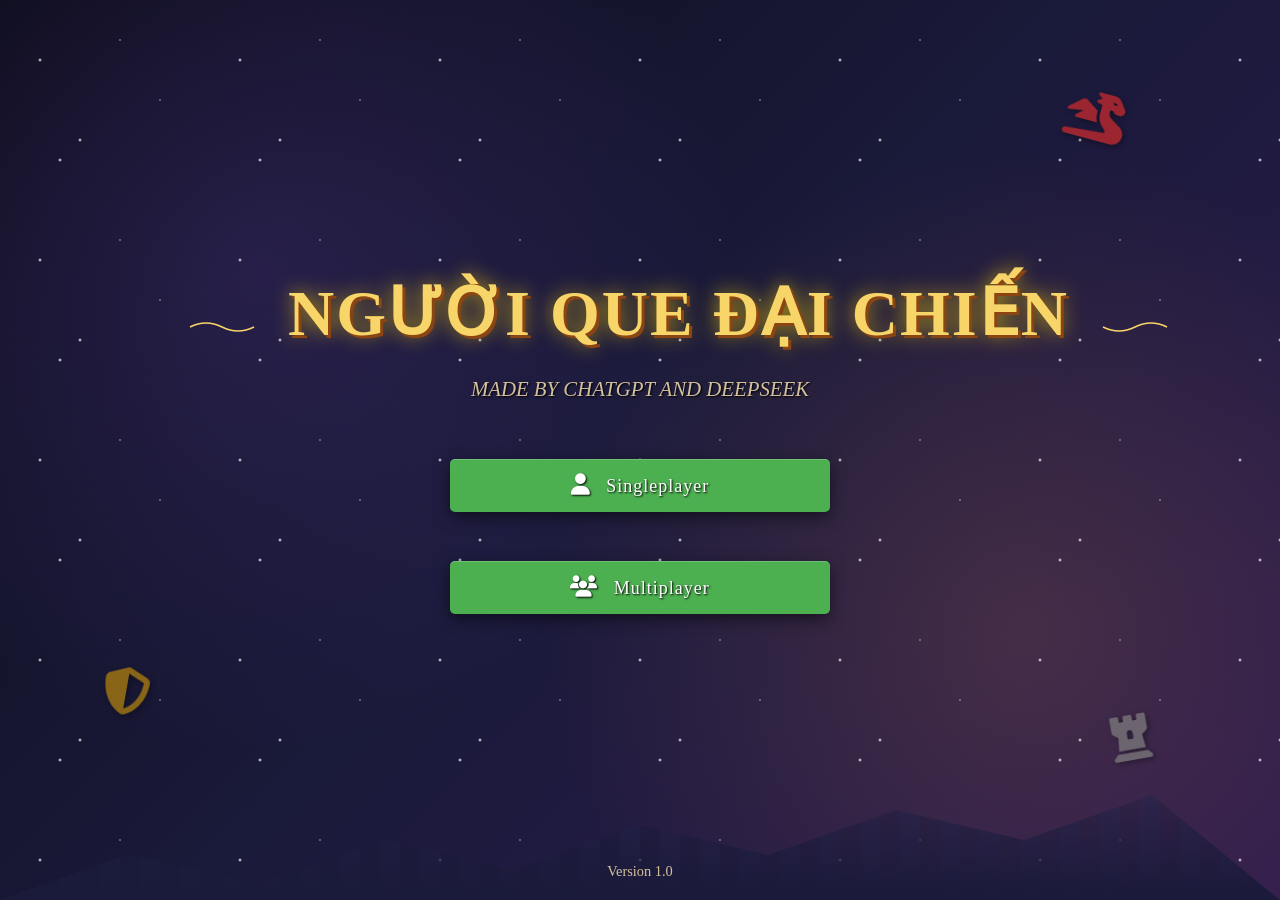
<file: index.html>
<!DOCTYPE html>
<html lang="vi">
<head>
    <meta charset="UTF-8">
    <meta name="viewport" content="width=device-width, initial-scale=1.0">
    <title>NGƯỜI QUE ĐẠI CHIẾN</title>
    <link rel="stylesheet" href="https://cdnjs.cloudflare.com/ajax/libs/font-awesome/6.4.0/css/all.min.css">
    <link rel="stylesheet" href="css/style.css">
</head>
<body>
    <div class="background-details">
        <div class="stars"></div>
        <div class="mountain"></div>
    </div>
    
    <!-- Fantasy Elements -->
    <div class="fantasy-element sword">
        <i class="fas fa-sword"></i>
    </div>
    <div class="fantasy-element shield">
        <i class="fas fa-shield-alt"></i>
    </div>
    <div class="fantasy-element dragon">
        <i class="fas fa-dragon"></i>
    </div>
    <div class="fantasy-element castle">
        <i class="fas fa-chess-rook"></i>
    </div>

    <div class="container">
        <h1 class="game-title">NGƯỜI QUE ĐẠI CHIẾN</h1>
        <p class="subtitle">MADE BY CHATGPT AND DEEPSEEK</p>
        
        <div class="menu">
            <button class="menu-btn" onclick="window.location.href='singleplayer.html'">
                <i class="btn-icon fas fa-user"></i> Singleplayer
            </button>
            <button class="menu-btn" onclick="window.location.href='multiplayer.html'">
                <i class="btn-icon fas fa-users"></i> Multiplayer
            </button>
        </div>
    </div>

    <div class="footer">
        <p>Version 1.0</p>
    </div>

    <script src="js/main.js"></script>
</body>
</html>
</file>
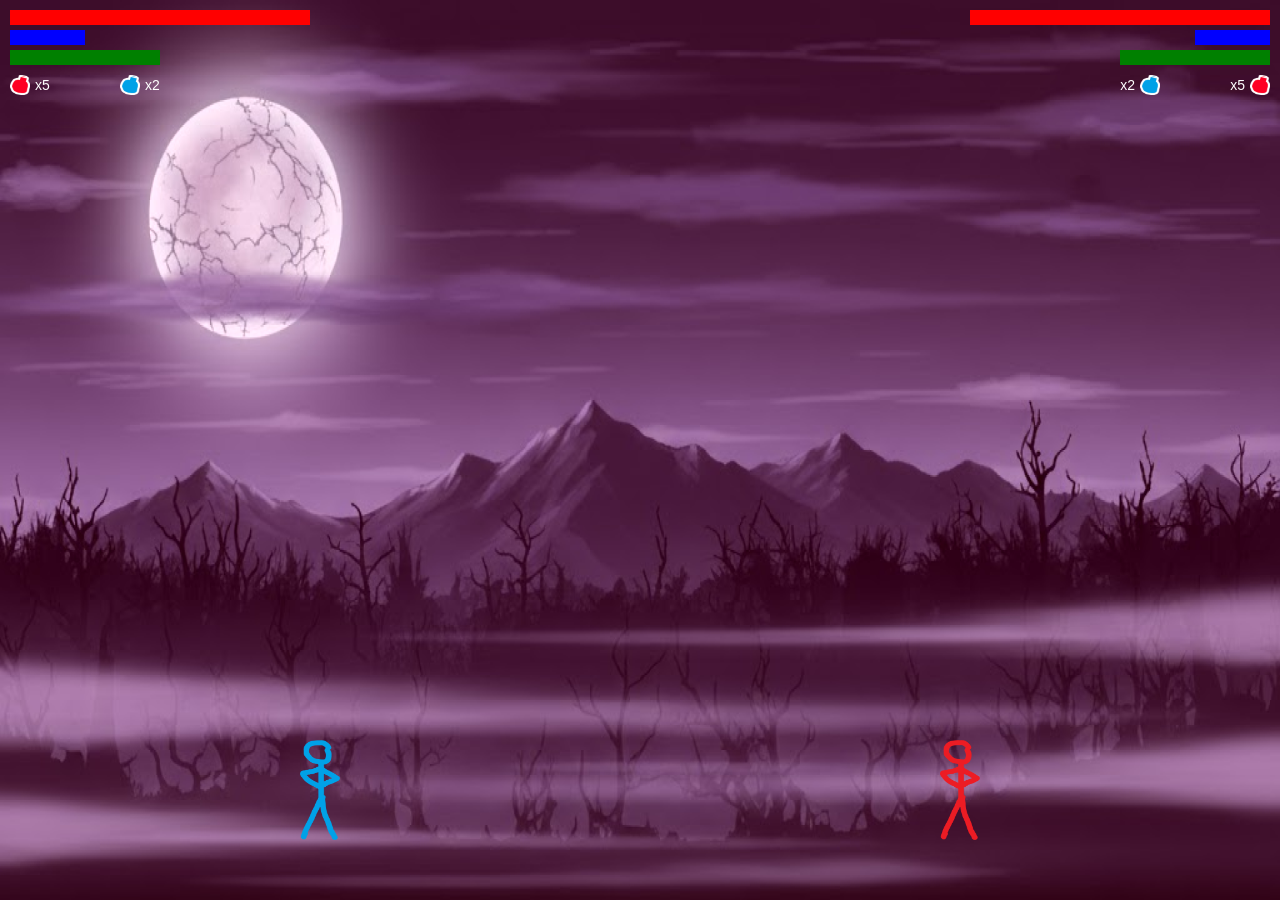
<file: multiplayer.html>
<!DOCTYPE html>
<html lang="en">
<head>
    <meta charset="UTF-8">
    <meta name="viewport" content="width=device-width, initial-scale=1.0">
    <title>Multiplayer - Stickman Game</title>
    <link rel="stylesheet" href="css/style.css">
    <style>
        html, body { margin:0; padding:0; overflow:hidden; background:#fff; }
        canvas { display:block; background:#fff; }
    </style>
</head>
<body>
    <canvas id="game"></canvas>

    <script src="js/utils.js"></script>
    <script src="js/input.js"></script>
    <script src="js/player.js"></script>
    <script src="js/physics.js"></script>
    <script src="js/combat.js"></script>
    <script src="js/hud.js"></script>
    <script src="js/multiplayer.js"></script>
</body>
</html>
</file>
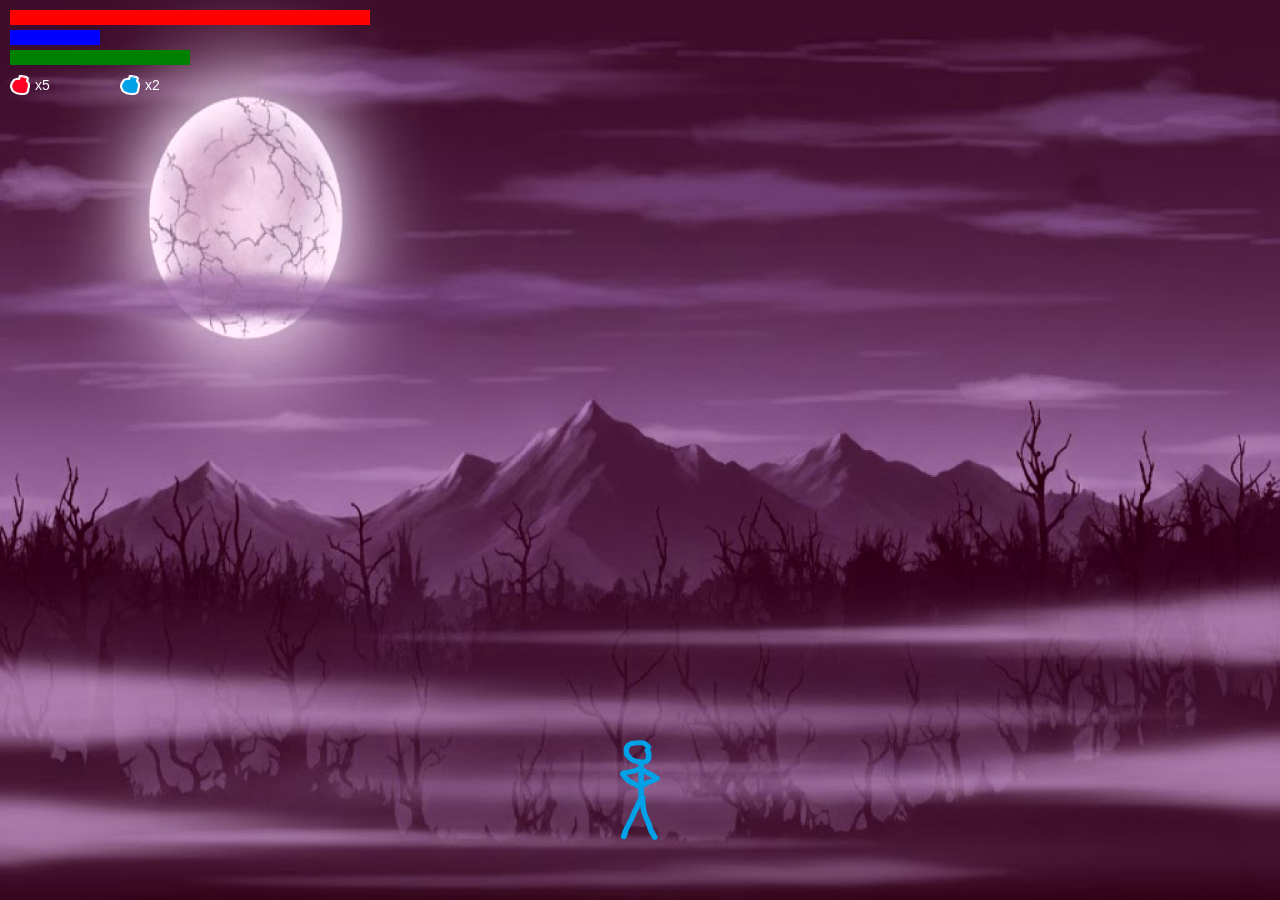
<file: singleplayer.html>
<!DOCTYPE html>
<html lang="en">
<head>
    <meta charset="UTF-8">
    <meta name="viewport" content="width=device-width, initial-scale=1.0">
    <title>Singleplayer - Stickman Game</title>
    <link rel="stylesheet" href="css/style.css">
    <style>
        html, body { margin:0; padding:0; overflow:hidden; background:#fff; }
        canvas { display:block; background:#fff; }
        #creativeIcon { 
            position:absolute; 
            top:10px; 
            right:10px;
            font-family:sans-serif; 
            font-size:18px; 
            font-weight:bold; 
            color:black;
            display:none; 
        }
    </style>
</head>
<body>
    <div id="creativeIcon">C</div>
    <canvas id="game"></canvas>

    <script src="js/utils.js"></script>
    <script src="js/input.js"></script>
    <script src="js/player.js"></script>
    <script src="js/physics.js"></script>
    <script src="js/combat.js"></script>
    <script src="js/hud.js"></script>
    <script src="js/singleplayer.js"></script>
</body>
</html>
</file>
<file: css/style.css>
/* Style ban đầu từ file gốc */
body {
    margin: 0;
    padding: 0;
    background: #f0f0f0;
    font-family: sans-serif;
    display: flex;
    justify-content: center;
    align-items: center;
    height: 100vh;
}

.container {
    text-align: center;
}

.menu button {
    margin: 10px;
    padding: 15px 30px;
    font-size: 18px;
    cursor: pointer;
    border: none;
    border-radius: 5px;
    background: #4CAF50;
    color: white;
    transition: background 0.3s;
}

.menu button:hover {
    background: #45a049;
}

.mode-selector button {
    margin: 0 5px;
    padding: 8px 16px;
    cursor: pointer;
    border: none;
    border-radius: 3px;
    background: #2196F3;
    color: white;
}

.mode-selector button:hover {
    background: #0b7dda;
}

.mode-selector button.active {
    background: #ff9800;
}

/* Style mới - Fantasy Theme */
* {
    margin: 0;
    padding: 0;
    box-sizing: border-box;
    font-family: 'Cinzel', 'Times New Roman', serif;
}

body {
    background: 
        radial-gradient(circle at 20% 30%, rgba(120, 80, 200, 0.2) 0%, transparent 40%),
        radial-gradient(circle at 80% 70%, rgba(200, 120, 80, 0.2) 0%, transparent 40%),
        linear-gradient(135deg, #0c0c1a, #1a1a3a, #2d1b4e);
    color: #f8f4e9;
    min-height: 100vh;
    overflow-x: hidden;
    display: flex;
    justify-content: center;
    align-items: center;
    position: relative;
}

.container {
    text-align: center;
    padding: 2rem;
    position: relative;
    z-index: 10;
    max-width: 800px;
}

.game-title {
    font-size: 4rem; /* Giảm kích thước font để vừa trên 1 dòng */
    margin-bottom: 1.5rem;
    text-shadow: 3px 3px 0 #8b4513, 0 0 20px rgba(255, 215, 0, 0.7);
    color: #f8d568;
    letter-spacing: 2px; /* Giảm khoảng cách chữ */
    position: relative;
    display: inline-block;
    padding: 0 1rem;
    line-height: 1.2; /* Đảm bảo chiều cao dòng phù hợp */
    white-space: nowrap; /* Ngăn không cho chữ xuống dòng */
}

.game-title:before, .game-title:after {
    content: "";
    position: absolute;
    top: 50%;
    width: 80px; /* Giảm chiều dài đường trang trí */
    height: 25px;
    background-image: url('data:image/svg+xml;utf8,<svg xmlns="http://www.w3.org/2000/svg" viewBox="0 0 100 30"><path d="M10,15 Q30,5 50,15 T90,15" stroke="%23f8d568" fill="none" stroke-width="2"/></svg>');
    background-repeat: no-repeat;
}

.game-title:before {
    left: -90px; /* Điều chỉnh vị trí cho phù hợp */
}

.game-title:after {
    right: -90px; /* Điều chỉnh vị trí cho phù hợp */
    transform: scaleX(-1);
}

.subtitle {
    font-size: 1.3rem;
    margin-bottom: 3rem;
    color: #d4c19c;
    font-style: italic;
    text-shadow: 1px 1px 2px #000;
}

.menu {
    display: flex;
    flex-direction: column;
    gap: 1.8rem;
    max-width: 400px;
    margin: 0 auto;
}

.menu-btn {
    margin: 0;
    padding: 1.2rem 2.5rem;
    font-size: 1.4rem;
    background: 
        linear-gradient(to bottom, #5d4037, #3e2723),
        repeating-linear-gradient(45deg, transparent, transparent 10px, rgba(139, 69, 19, 0.3) 10px, rgba(139, 69, 19, 0.3) 20px);
    color: #f8d568;
    border: 3px solid #8b4513;
    border-radius: 10px;
    cursor: pointer;
    transition: all 0.3s ease;
    position: relative;
    overflow: hidden;
    text-shadow: 1px 1px 2px #000;
    box-shadow: 0 5px 15px rgba(0, 0, 0, 0.5), inset 0 1px 0 rgba(255, 255, 255, 0.2);
    letter-spacing: 1px;
}

.menu-btn:hover {
    transform: translateY(-5px) scale(1.05);
    box-shadow: 0 10px 20px rgba(0, 0, 0, 0.7), inset 0 1px 0 rgba(255, 255, 255, 0.3);
    background: 
        linear-gradient(to bottom, #6d4c41, #4e342e),
        repeating-linear-gradient(45deg, transparent, transparent 10px, rgba(160, 82, 45, 0.4) 10px, rgba(160, 82, 45, 0.4) 20px);
}

.menu-btn:before {
    content: '';
    position: absolute;
    top: 0;
    left: -100%;
    width: 100%;
    height: 100%;
    background: linear-gradient(90deg, transparent, rgba(255, 215, 0, 0.2), transparent);
    transition: left 0.7s;
}

.menu-btn:hover:before {
    left: 100%;
}

.btn-icon {
    margin-right: 10px;
    font-size: 1.2em;
}

/* Fantasy Elements */
.fantasy-element {
    position: absolute;
    z-index: 1;
    opacity: 0.7;
    filter: drop-shadow(2px 2px 3px rgba(0, 0, 0, 0.5));
}

.sword {
    top: 15%;
    left: 10%;
    transform: rotate(-15deg);
    animation: float 8s ease-in-out infinite;
    font-size: 3rem;
    color: #c0c0c0;
}

.shield {
    bottom: 20%;
    left: 8%;
    transform: rotate(10deg);
    animation: float 7s ease-in-out infinite 1s;
    font-size: 3rem;
    color: #b8860b;
}

.dragon {
    top: 10%;
    right: 12%;
    transform: rotate(15deg);
    animation: float 9s ease-in-out infinite 0.5s;
    font-size: 3rem;
    color: #d22b2b;
}

.castle {
    bottom: 15%;
    right: 10%;
    transform: rotate(-10deg);
    animation: float 6s ease-in-out infinite 1.5s;
    font-size: 3rem;
    color: #808080;
}

/* Animations */
@keyframes float {
    0%, 100% { transform: translateY(0) rotate(var(--rotation, 0deg)); }
    50% { transform: translateY(-20px) rotate(var(--rotation, 0deg)); }
}

@keyframes glow {
    from { text-shadow: 3px 3px 0 #8b4513, 0 0 20px rgba(255, 215, 0, 0.7); }
    to { text-shadow: 3px 3px 0 #8b4513, 0 0 30px rgba(255, 215, 0, 0.9), 0 0 40px rgba(255, 215, 0, 0.6); }
}

/* Background details */
.background-details {
    position: absolute;
    top: 0;
    left: 0;
    width: 100%;
    height: 100%;
    z-index: 0;
    overflow: hidden;
}

.mountain {
    position: absolute;
    bottom: 0;
    width: 100%;
    height: 150px;
    background: 
        linear-gradient(to top, #1a1a3a, transparent),
        repeating-linear-gradient(90deg, transparent, transparent 20px, rgba(50, 50, 100, 0.3) 20px, rgba(50, 50, 100, 0.3) 40px);
    clip-path: polygon(0% 100%, 10% 70%, 20% 90%, 30% 60%, 40% 80%, 50% 50%, 60% 70%, 70% 40%, 80% 60%, 90% 30%, 100% 100%);
}

.stars {
    position: absolute;
    top: 0;
    left: 0;
    width: 100%;
    height: 100%;
    background-image: 
        radial-gradient(2px 2px at 20% 30%, #fff, transparent),
        radial-gradient(2px 2px at 40% 70%, #fff, transparent),
        radial-gradient(1px 1px at 60% 20%, #fff, transparent),
        radial-gradient(1px 1px at 80% 50%, #fff, transparent),
        radial-gradient(2px 2px at 30% 80%, #fff, transparent);
    background-size: 200px 200px;
    animation: twinkle 4s infinite alternate;
}

@keyframes twinkle {
    0% { opacity: 0.3; }
    100% { opacity: 0.8; }
}

/* Footer */
.footer {
    position: absolute;
    bottom: 20px;
    width: 100%;
    text-align: center;
    color: #d4c19c;
    font-size: 0.9rem;
    z-index: 5;
}

/* Responsive design */
@media (max-width: 768px) {
    .game-title {
        font-size: 2.8rem; /* Giảm thêm kích thước cho mobile */
        letter-spacing: 1px;
    }
    
    .fantasy-element {
        font-size: 2rem;
    }
    
    .menu-btn {
        padding: 1rem 2rem;
        font-size: 1.2rem;
    }
    
    .game-title:before, .game-title:after {
        width: 50px; /* Giảm kích thước đường trang trí trên mobile */
    }
    
    .game-title:before {
        left: -60px;
    }
    
    .game-title:after {
        right: -60px;
    }
}

/* Đảm bảo tiêu đề không bị cắt trên màn hình rất nhỏ */
@media (max-width: 480px) {
    .game-title {
        font-size: 2.2rem;
        white-space: normal; /* Cho phép xuống dòng nếu thực sự cần */
        line-height: 1.3;
    }
    
    .container {
        padding: 1rem;
    }
}
</file>
